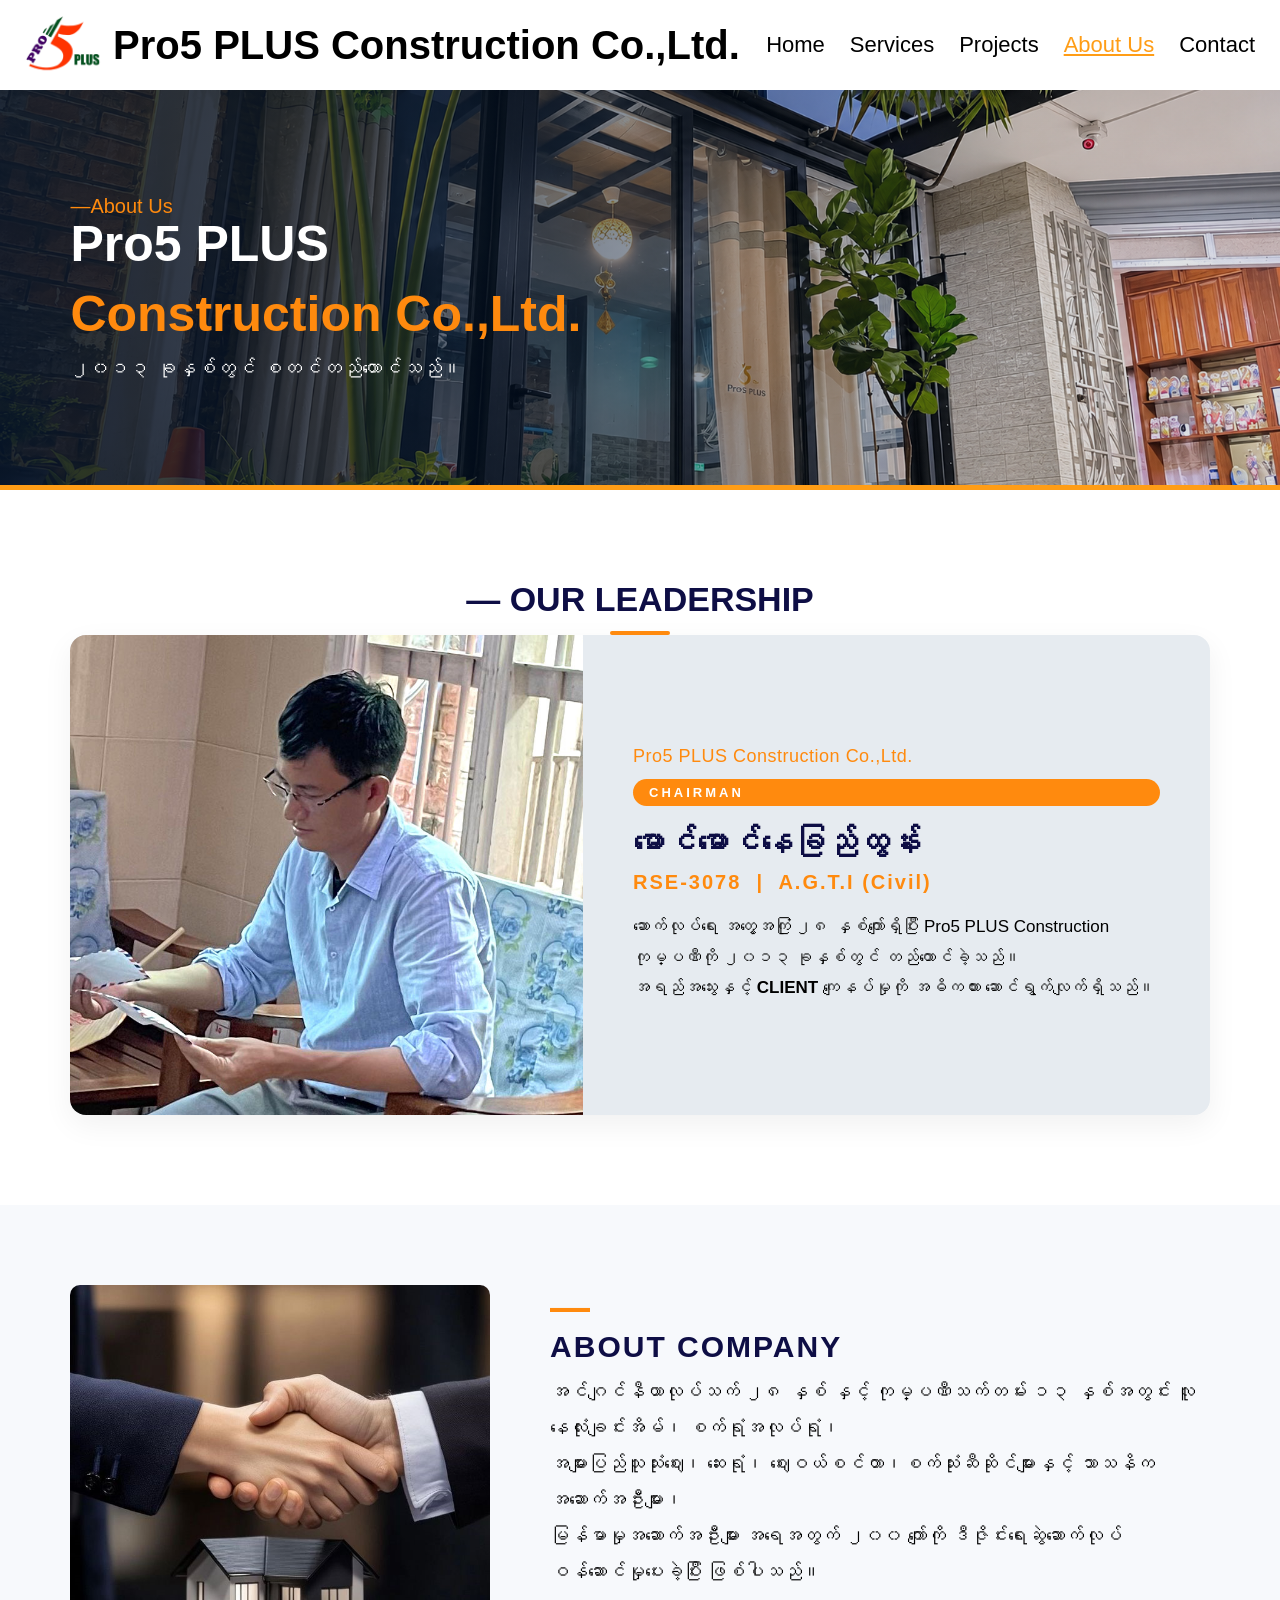
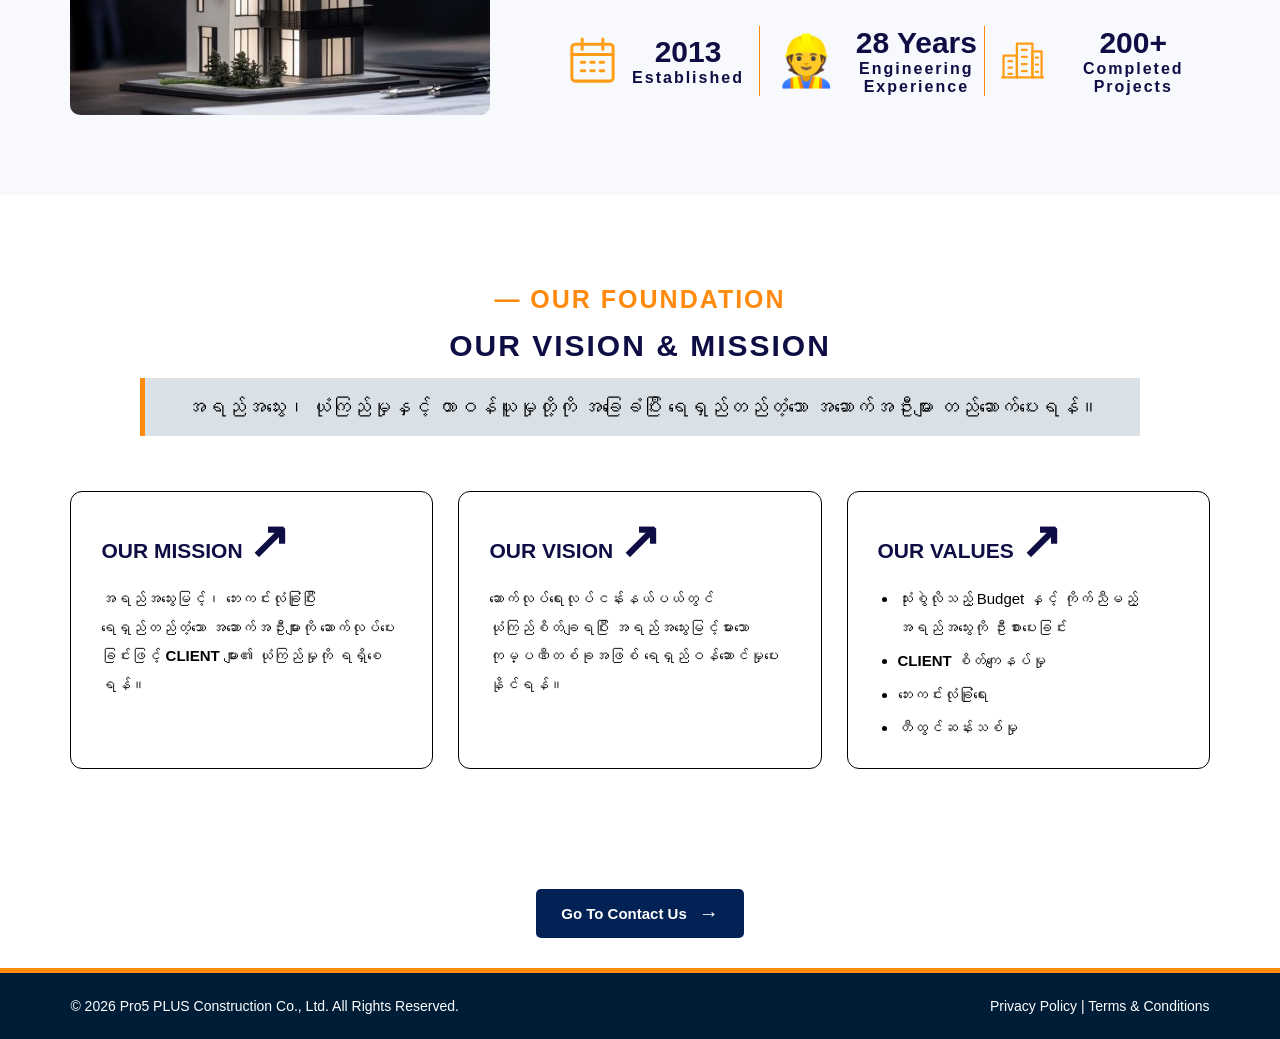
<file: aboutus.html>
<!DOCTYPE html>
<html lang="en">
<head>
    <meta charset="UTF-8">
    <meta name="viewport" content="width=device-width, initial-scale=1.0">
    <title>About Us | Pro5 PLUS</title>
    <link rel="stylesheet" href="style.css">
    <link rel="stylesheet" href="about.css">

    <script src="projects.js" defer></script>
</head>
<body>
    <!-- Navigation Bar -->
    <nav class="navbar">

        <div class="logo-container">
            <img src="images/cv.png" alt="Pro5 PLUS Logo">

            <h1>Pro5 PLUS Construction Co.,Ltd.</h1>
        </div>

        <input type="checkbox" id="menu">

        <label for="menu" class="menu-icon" aria-label="Toggle navigation">
            ☰
        </label>

        <div class="nav-links">
            <a href="index.html">Home</a>
            <a href="services.html">Services</a>
            <a href="projects.html">Projects</a>
            <a href="aboutus.html" class="active">About Us</a>
            <a href="contact.html">Contact</a>

        </div>

    </nav>

    <header class="about-hero">
        <div class="hero-shade"></div>
        <div class="hero-content">
            <a>&mdash;About Us</a>
            <h1>Pro5 PLUS</h1>
            <h2>Construction Co.,Ltd.</h2>
            <p>၂၀၁၃ ခုနှစ်တွင် စတင်တည်ထောင်သည်။</p>
        </div>
    </header>

<section class="owner-section">
    <div class="container">
        <h2 class="section-title">&mdash; OUR LEADERSHIP</h2>

        <div class="chairman-card">
            <div class="chairman-image">
                <img src="images/owner.jpg" alt="မောင်မောင်နေခြည်ထွန်း">
            </div>
            <div class="chairman-info">
                <p class="company-name">Pro5 PLUS Construction Co.,Ltd.</p>
                <span class="role-badge">CHAIRMAN</span>
                <h1>မောင်မောင်နေခြည်ထွန်း</h1>
                <p class="qualification">RSE-3078 &nbsp;|&nbsp; A.G.T.I (Civil)</p>
                <p class="bio">
                    ဆောက်လုပ်ရေး အတွေ့အကြုံ ၂၈ နှစ်ကျော်ရှိပြီး 
                    Pro5 PLUS Construction ကုမ္ပဏီကို ၂၀၁၃ ခုနှစ်တွင် တည်ထောင်ခဲ့သည်။ 
                    <br>အရည်အသွေးနှင့် <b>CLIENT</b> ကျေနပ်မှုကို အဓိကထား ဆောင်ရွက်လျက်ရှိသည်။
                </p>
            </div>
        </div>
    </div>
</section>

    <section class="company-section">
        <div class="company-content">
            <div class="company-logo">
                <img src="images/roof.jpg">
            </div>
            <div class="company-info">
                <h1>&mdash;</h1>
                <h2>ABOUT COMPANY</h2>
                <p>အင်ဂျင်နီယာလုပ်သက် ၂၈ နှစ် နှင့် ကုမ္ပဏီသက်တမ်း ၁၃ နှစ်အတွင်း လူနေလုံးချင်းအိမ်၊ စက်ရုံအလုပ်ရုံ၊<br> အများပြည်သူသုံးဈေး၊
                ဆေးရုံ၊ ဈေးဝယ်စင်တာ၊စက်သုံးဆီဆိုင်များနှင့် သာသနိကအဆောက်အဦးများ၊<br> မြန်မာမှုအဆောက်အဦးများ အရေအတွက် ၂၀၀ ကျော်ကို
                ဒီဇိုင်းရေးဆွဲဆောက်လုပ်ဝန်ဆောင်မှုပေးခဲ့ပြီး ဖြစ်ပါသည်။</p>
                <div class="company-icons">
                    <div class="company-icon">
                    <svg viewBox="0 0 64 64" width="55" height="55"
                    fill="none" stroke="#ff9d16" stroke-width="3.5"
                    stroke-linecap="round" stroke-linejoin="round">
                    <rect x="8" y="13" width="48" height="43" rx="4"/>
                    <path d="M8 25h48 M20 7v12 M44 7v12"/>
                    <path d="M19 34h4 M30 34h4 M41 34h4
                    M19 44h4 M30 44h4 M41 44h4"/>
                    </svg>

                    <div class="company-ico">
                        <h1>2013</h1>
                        <h2>Established</h2>
                    </div>
                    </div>

                    <div class="company-icon">
                        <span>&#128119;</span>
                    <div class="company-ico">
                        <h1>28 Years</h1>
                        <h2>Engineering Experience</h2>
                    </div>
                    </div>

                    <div class="company-icon">
                    <svg viewBox="0 0 64 64" width="55" height="55"
                    fill="none" stroke="#ff9d16" stroke-width="3.2"
                    stroke-linecap="round" stroke-linejoin="round">

                    <!-- Buildings -->
                    <path d="M5 56V25h19v31"/>
                    <path d="M24 56V8h22v48"/>
                    <path d="M46 56V19h13v37"/>

                    <!-- Windows -->
                    <path d="M12 33h5 M12 42h5 M12 51h5"/>
                    <path d="M31 17h7 M31 27h7 M31 37h7 M31 47h7"/>
                    <path d="M51 28h3 M51 38h3 M51 48h3"/>

                    <!-- Ground -->
                    <path d="M3 56h58"/>
                    </svg>
                    <div class="company-ico">
                        <h1>200+</h1>
                        <h2>Completed Projects</h2>
                    </div>
                    </div>

                </div>
            </div>
        </div>
    </section>
    

<section class="mission-section">
    <div class="mission-heading">
        <span>&mdash; OUR FOUNDATION</span>
        <h2>OUR VISION & MISSION </h2>
        <p>
            အရည်အသွေး၊ ယုံကြည်မှုနှင့် တာဝန်ယူမှုတို့ကို
            အခြေခံပြီး ရေရှည်တည်တံ့သော အဆောက်အဦးများ
            တည်ဆောက်ပေးရန်။
        </p>
    </div>

    <div class="mission-grid">
        <div class="mission-card">
            <h3>OUR MISSION <span>&#8599;</span></h3>
            <p>အရည်အသွေးမြင့်၊ ဘေးကင်းလုံခြုံပြီး<br> ရေရှည်တည်တံ့သော အဆောက်အဦးများကို ဆောက်လုပ်ပေးခြင်းဖြင့် <b>CLIENT</b> များ၏ ယုံကြည်မှုကို ရရှိစေရန်။
            </p>
        </div>

        <div class="mission-card">
            <h3>OUR VISION <span>&#8599;</span></h3>
            <p>ဆောက်လုပ်ရေးလုပ်ငန်းနယ်ပယ်တွင် <br>ယုံကြည်စိတ်ချရပြီး အရည်အသွေးမြင့်မားသော ကုမ္ပဏီတစ်ခုအဖြစ် ရေရှည်ဝန်ဆောင်မှုပေးနိုင်ရန်။
            </p>
        </div>

        <div class="mission-card">
            <h3>OUR VALUES <span>&#8599;</span></h3>
            <ul>
                <li>သုံးစွဲလိုသည့် Budget နှင့် ကိုက်ညီမည့် အရည်အသွေးကို ဦးစားပေးခြင်း</li>
                <li><b>CLIENT</b> စိတ်ကျေနပ်မှု</li>
                <li>ဘေးကင်းလုံခြုံရေး</li>
                <li>တီထွင်ဆန်းသစ်မှု</li>
            </ul>
        </div>
    </div>

</section>

<section class="next">
    <a href="contact.html">Go To Contact Us <span>&#8594;</span></a>
</section>



    <footer class="copy">
        <div class="footer-content">
            <p>
                © 2026 Pro5 PLUS Construction Co., Ltd.
                All Rights Reserved.
            </p>


            <div class="footer-social">
                <p>Privacy Policy | Terms & Conditions</p>
            </div>
        </div>
    </footer>
</body>
</html>
</file>
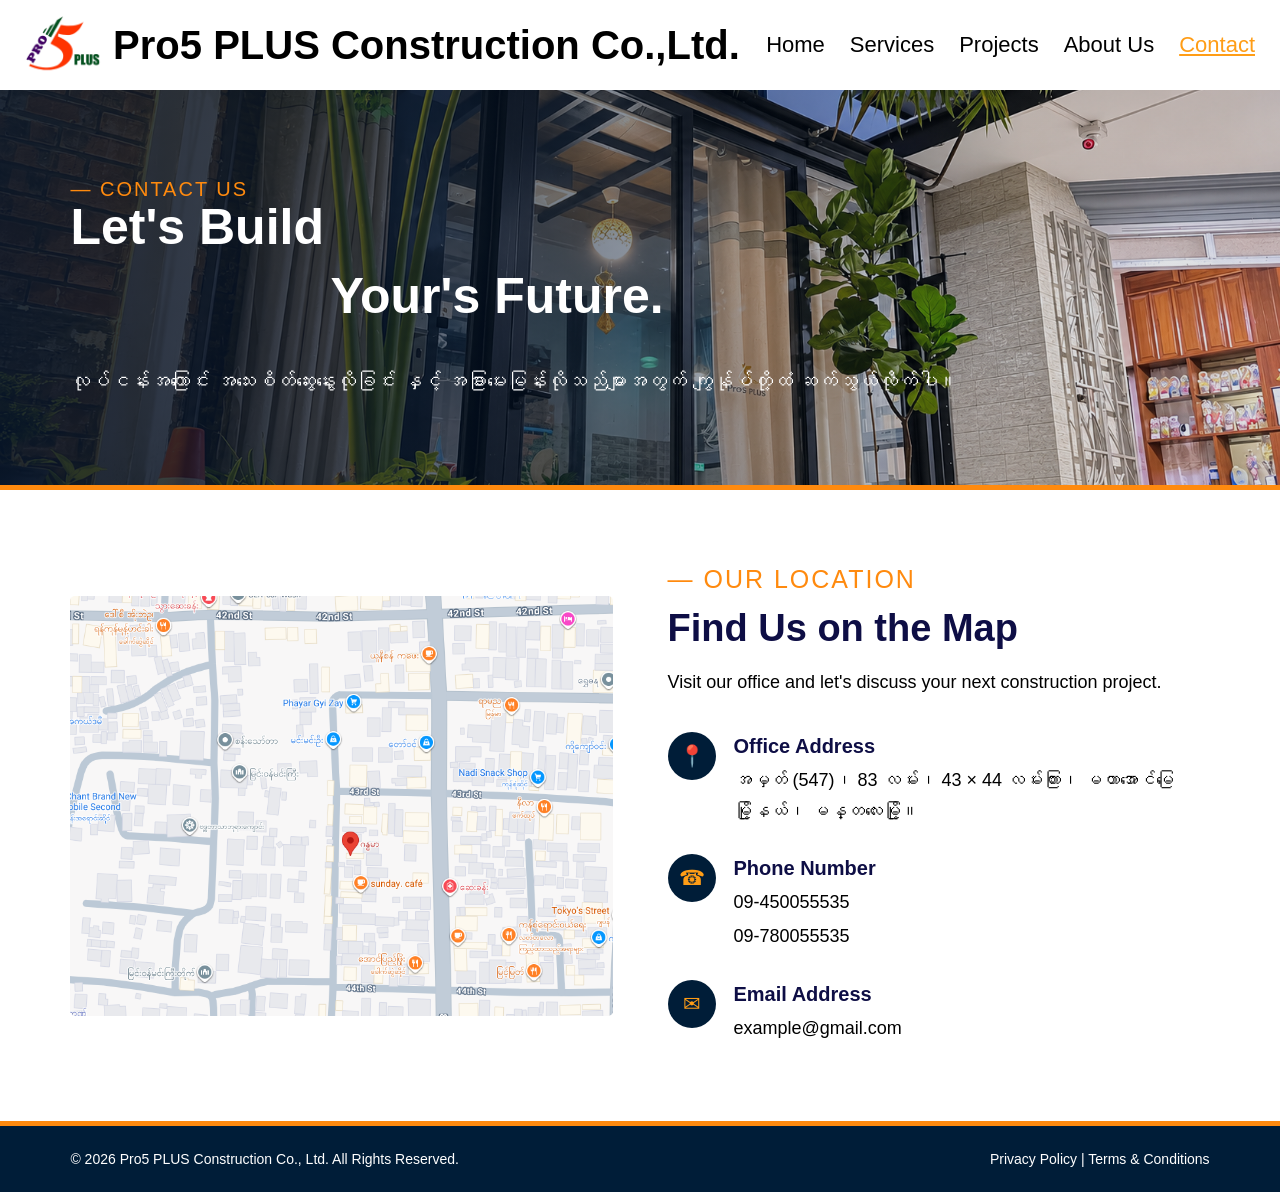
<file: contact.html>
<!DOCTYPE html>
<html lang="en">
<head>
    <meta charset="UTF-8">
    <meta name="viewport" content="width=device-width, initial-scale=1.0">
    <title>Contact Us | Pro5 PLUS</title>
    <link rel="stylesheet" href="style.css">
    <link rel="stylesheet" href="contact.css">

    <script src="projects.js" defer></script>
</head>
<body>


    <nav class="navbar">
        <div class="logo-container">
            <img src="images/cv.png" alt="Pro5 PLUS Logo">
                <h1>Pro5 PLUS Construction Co.,Ltd.</h1>
        </div>
        
        <input type="checkbox" id="menu">
            <label for="menu" class="menu-icon" aria-label="Toggle navigation">
                ☰
            </label>

        <div class="nav-links">
            <a href="index.html">Home</a>
            <a href="services.html">Services</a>
            <a href="projects.html">Projects</a>
            <a href="aboutus.html">About Us</a>
            <a href="contact.html" class="active">Contact</a>
        </div>
    </nav>

    <header class="contact-hero">
        <div class="hero-shade"></div>
        <div class="hero-content">
            <a>&mdash; CONTACT US</a>
            <h1>Let's Build</h1>
            <h2>Your's Future.</h2>
            <p>လုပ်ငန်းအကြောင်း အသေးစိတ်ဆွေးနွေးလိုခြင်း နှင့် အခြားမေးမြန်းလိုသည်များအတွက် ကျွန်ုပ်တို့ထံ ဆက်သွယ်လိုက်ပါ။
            </p>
        </div>
    </header>
    

<section class="location-map">

    <div class="map-logo">
        <img src="images/map2.png" alt="Pro5 PLUS Office Location">
    </div>

    <div class="map-content">
        <div class="map-info">
            <a>&mdash; OUR LOCATION</a>
            <h1>Find Us on the Map</h1>

            <p>
                Visit our office and let's discuss
                your next construction project.
            </p>
        </div>

        <div class="map-details">

            <div class="map-detail">
                <span>&#128205;</span>
                <div>
                    <h4>Office Address</h4>
                    <p>
                        အမှတ် (547)၊ 83 လမ်း၊
                        43 × 44 လမ်းကြား၊
                        မဟာအောင်မြေမြို့နယ်၊ မန္တလေးမြို့။
                    </p>
                </div>
            </div>

            <div class="map-detail">
                <span>&#9742;</span>
                <div>
                    <h4>Phone Number</h4>
                    <p>09-450055535</p>
                    <p>09-780055535</p>
                </div>
            </div>

            <div class="map-detail">
                <span>&#9993;</span>
                <div>
                    <h4>Email Address</h4>
                    <p>example@gmail.com</p>
                </div>
            </div>

        </div>
    </div>

</section>


    <footer class="copy">
        <div class="footer-content">
            <p>
                © 2026 Pro5 PLUS Construction Co., Ltd.
                All Rights Reserved.
            </p>


            <div class="footer-social">
                <p>Privacy Policy | Terms & Conditions</p>
            </div>
        </div>
    </footer>


</body>
</html>
</file>
<file: style.css>
:root {
    --basecolor: #ffffff;
    --textcolor: #000000;
    --primarycolor: #ffc06e;
    --secondarycolor: #8d8dff;
    --color1: #f9f6f3;
    --color2: #f3f7f9;
    --color3: #f6f3f9;
}

/* Reset */
* {
    margin: 0;
    padding: 0;
    box-sizing: border-box;
}

/* General Stylmes */
html {
    font-family: 'Poppins', sans-serif;
    color: var(--textcolor);
    scroll-behavior: smooth;
}

body {
    background-color: var(--basecolor);
    color: var(--textcolor);
    font-family: 'Poppins', sans-serif;
    min-height: 100vh;
}

h1,
h2,
h3 {
    font-family: 'Montserrat', sans-serif;
}

/* Navigation Bar */
.navbar {
    display: flex;
    justify-content: space-between;
    align-items: center;
    gap: 20px;
    width: 100%;
    padding: 15px 25px;
    position: relative;
    background-color: var(--basecolor);
    z-index: 1000;
}

/* Company Logo and Name */
.logo-container {
    display: flex;
    align-items: center;
    gap: 10px;
    flex-shrink: 1;
    min-width: 0;
}

.logo-container img {
    width: auto;
    height: 60px;
    object-fit: contain;
}

.logo-container h1 {
    font-size: 40px;
    font-weight: 700;
    line-height: 1.3;
}

/* Navigation Links */
.nav-links {
    display: flex;
    align-items: center;
    justify-content: flex-end;
    gap:25px;
    flex-shrink: 0;
}

.nav-links a {
    color: var(--textcolor);
    text-decoration: none;
    white-space: nowrap;
    font-size: 22px;
    transition: color 0.3s ease, text-decoration-color 0.3s ease;
}

/* Shared navigation hover/focus effect for every page */
.nav-links a:hover,
.nav-links a:focus-visible {
    color: #ff8a0e;
    text-decoration: underline;
    text-underline-offset: 6px;
}




/* Hide Checkbox and Menu Icon on Desktop */
#menu {
    display: none;
}

.menu-icon {
    display: none;
    font-size: 30px;
    line-height: 1;
    cursor: pointer;
    user-select: none;
}

.navbar {
    position: sticky;
    top: 0;
    z-index: 1000;
}

/* Tablet and Mobile */
@media (max-width: 900px) {

    .navbar {
        padding: 15px 20px;
        flex-wrap: wrap;
    }

    .logo-container {
        flex: 1 1 0;
    }

    .logo-container h1 {
        font-size: 22px;
    }

    .menu-icon {
        display: block;
        flex-shrink: 0;
    }

    /* Mobile Dropdown Menu */
    .nav-links {
        display: none;
        position: absolute;
        top: 100%;
        right: 15px;
        width: 200px;
        flex-direction: column;
        align-items: stretch;
        gap: 0;
        padding: 8px 0;
        background-color: var(--basecolor);
        border-radius: 10px;
        box-shadow: 0 4px 12px rgba(0, 0, 0, 0.15);
        z-index: 1001;
    }

    /* Show the dropdown when the hamburger checkbox is checked.
       This also works on pages that do not load script.js. */
    #menu:checked ~ .nav-links {
        display: flex;
    }

    .nav-links a {
        display: block;
        width: 100%;
        padding: 12px 18px;
    }

    

    .navbar {
    position: sticky;
    top: 0;
    z-index: 1000;
}
}

/* Small Mobile Screens */
@media (max-width: 600px) {

    .navbar {
        padding: 12px 15px;
        gap: 10px;
    }

    .logo-container {
        gap: 8px;
    }

    .logo-container img {
        height: 40px;
    }

    .logo-container h1 {
        font-size: 16px;
    }

    .menu-icon {
        font-size: 27px;
    }

    .navbar {
    position: sticky;
    top: 0;
    z-index: 1000;
}

.nav-links {
        width: 160px;
        right: 10px;
    }

    .nav-links a {
        padding: 7px 12px;
        font-size: 17px;
        line-height: 1.5;
    }

    
}
</file>
<file: about.css>
/* Hover */
.nav-links a:hover{
    color: #ff9d16;
}

/* Active Page */
.nav-links a.active{
    color: #ff9d16;
    text-decoration: underline;
}

.about-hero{
    position: relative;
    min-height: 400px;
    display: flex;
    align-items: center;
    overflow: hidden;
    color: white; 
    background: #0c355c url('images/office.png') center 45% / cover no-repeat; 
    border-bottom: 5px solid #ff9d16;
}

.hero-shade { position: absolute; 
    inset: 0; 
    background:linear-gradient(
        90deg,
        rgba(3, 19, 43, 0.88) 0%,
        rgba(3, 19, 43, 0.68) 30%,
        rgba(3, 19, 43, 0.12) 80%
        ); 
}

.hero-content { 
    position: relative; 
    width: 100%; 
    padding: 44px 5.5%; 
}

.hero-content h1{ 
    margin: 0 0 14px; 
    font-size: 50px; 
    line-height: 1.05; 
}

.hero-content a{
    color: #ff8a0e ;
    font-size: 20px;
}

.hero-content h2{
    font-size:50px;
    margin: 0 0 14px;
    color: #ff8a0e
}

.hero-content p{
    font-size: 20px;
}

/* OWNER PROFILE */
.owner-section {
    padding: 90px 5.5%;
    background: #fff;
}

.section-title {
    text-align: center;
    font-size: 36px;
    color: #0e0e45;
    margin-bottom: 50px;
    position: relative;
}

.section-title::after {
    content: "";
    display: block;
    width: 60px;
    height: 4px;
    background: #ff8a0e;
    margin: 12px auto 0;
    border-radius: 2px;
}

/* Chairman Card */
.chairman-card {
    display: grid;
    grid-template-columns: 0.9fr 1.1fr;
    gap: 0;
    max-width: 1200px;
    margin: 0 auto;
    align-items: stretch;
    background: #e6ebf0;
    border-radius: 16px;
    overflow: hidden;
    box-shadow: 0 10px 30px rgba(0, 0, 0, 0.06);
    transition: all 0.4s ease;
}

.chairman-card:hover {
    transform: translateY(-10px);
    box-shadow: 0 20px 45px rgba(0, 0, 0, 0.12);
}

/* Image */
.chairman-image {
    overflow: hidden;
    position: relative;
}

.chairman-image img {
    width: 100%;
    height: 480px;
    object-fit: cover;
    display: block;
    transition: transform 0.5s ease;
}

.chairman-card:hover .chairman-image img {
    transform: scale(1.05);
}

/* Gradient Overlay */
.chairman-image::after {
    content: "";
    position: absolute;
    inset: 0;
    background: linear-gradient(
        to top,
        rgba(14, 14, 69, 0.25) 0%,
        transparent 50%
    );
    opacity: 0;
    transition: opacity 0.4s ease;
}

.chairman-card:hover .chairman-image::after {
    opacity: 1;
}

/* Info */
.chairman-info {
    padding: 45px 50px;
    display: flex;
    flex-direction: column;
    justify-content: center;
    transition: background 0.4s ease;
}

.company-name {
    color: #ff8a0e;
    font-size: 18px;
    font-weight: 400;
    margin: 0 0 12px;
    letter-spacing: 0.5px;
}

.chairman-info h1 {
    font-size: 32px;
    color: #0e0e45;
    margin: 0 0 10px;
}

.qualification {
    font-size: 20px;
    color: #ff8a0e;
    font-weight: 600;
    margin-bottom: 18px;
    letter-spacing: 2px;
}

.bio {
    font-size: 17px;
    line-height: 1.8;

    margin: 0;
}
.chairman-card:hover .chairman-info {
    background: #fff;
}

/* Badge */
.role-badge {
    display: inline-block;
    background: #ff8a0e;
    color: #fff;
    font-size: 13px;
    font-weight: 600;
    letter-spacing: 3px;
    padding: 6px 16px;
    border-radius: 15px;
    margin-bottom: 18px;
    transition: transform 0.3s ease, background 0.3s ease;
}

.chairman-card:hover .role-badge {
    transform: translateX(6px);
    background: #e67a00;
}


/* ABOUT COMPANY */
.company-section {
    padding: 80px 5.5%;
    background: #f7f9fc;
}

.company-content {
    display: grid;
    grid-template-columns: 0.7fr 1.1fr;

    gap: 60px;
    max-width: 1600px;
    margin: 0 auto;
}

.company-logo {
    height: 430px;
    overflow: hidden;
    border-radius: 10px;
    position: relative;
}

.company-logo img {
    width: 100%;
    height: 100%;
    object-fit: cover;
}

.company-info h1 {
    color: #ff8a0e;
    font-size: 40px;
}
.company-info h2{
    font-size: 30px;
    color: rgb(14, 14, 69);
    letter-spacing: 2px;
    margin-bottom: 10px;
}
.company-info p {
    font-size: 19px;
    line-height: 1.9;
    margin-bottom: 35px;
}

/* COMPANY STATISTICS */
.company-icons {
    display: grid;
    grid-template-columns: repeat(3, 1.5fr);
    gap: 15px;
}

.company-icon {
    display: flex;
    align-items: center;
    justify-content: center;
    gap: 12px;

    border-right: 1px solid #ff8a0e;

    text-align: center;
    font-size: 20px;
}

.company-icon:last-child {
    border-right: none;
}


.company-icon span{
    font-size: 50px;
}
.company-ico h1 {
    font-size: 30px;
    color: rgb(14, 14, 69);
    margin: 0 ;
}

.company-ico h2 {
    font-size: 16px;
    color: rgb(14, 14, 69);
    margin: 0;
}



/* Mission Section */
.mission-section {
    padding: 90px 5.5%;
    background: #fff;
}

/* HEADING */

.mission-heading {
    text-align: center;
    max-width: 1000px;
    margin: 0 auto 55px;
}

.mission-heading span {
    color: #ff8a0e;
    font-size: 25px;
    font-weight: bold;
    letter-spacing: 2px;
}

.mission-heading h2 {
    color: rgb(14, 14, 69);
    font-size: 30px;
    margin: 15px 0;
    letter-spacing: 2px;
}

.mission-heading p {
    font-size: 20px;
    border-left: #ff8a0e 5px solid;
    background-color: rgb(3, 46, 87,0.15);
    padding: 10px 15px;
    line-height: 1.9;
}

/* THREE COLUMN */

.mission-grid {
    max-width: 1200px;
    margin: auto;

    display: grid;
    grid-template-columns: repeat(3, 1fr);
    gap: 25px;
}

/* CARD */

.mission-card {
    position: relative;
    padding: 20px 30px;

    background: transparent;
    border: 1px solid #000000;
    border-radius: 12px;

    min-height: 220px;
    overflow: hidden;

    transition: all 0.35s ease;
}

.mission-card span{
    font-size: 50px;
}

/* TEXT */
.mission-card h3 {
    color: rgb(14, 14, 69);
    font-size: 21px;
    margin-bottom: 15px;

    transition: color 0.35s ease;
}

.mission-card p,
.mission-card li {
    font-size: 15px;
    line-height: 1.9;

    transition: color 0.35s ease;
}

.mission-card ul {
    padding-left: 20px;
    margin: 0;
}

.mission-card li {
    margin-bottom: 5px;
}

/* HOVER EFFECT */

.mission-card:hover {
    background: #001d38;
    border-color: #001d38;
    transform: perspective(800px) rotateY(5deg);
    box-shadow: 0 15px 35px rgba(14,14,69,0.15);
}

.mission-card:hover h3 {
    color: #ff9d16;
}

.mission-card:hover p,
.mission-card:hover li {
    color: #fff;
}

.mission-card:hover {
    color: rgba(255,255,255,0.15);
}

.mission-card:hover .mission-icon {
    background: #ff8a0e;
    color: #fff;
}


/* Why Choose Us */
.why-choose {
    padding: 85px 5.5%;
    background: #f7f9fc;
}

.why-header {
    text-align: center;
    margin-bottom: 20px;
}

.why-subtitle {
    display: inline-block;
    color: #ff8a0e;;
    font-size: 30px;
    letter-spacing: 2px;
    margin-bottom: 12px;
}

.section-title {
    font-size: 34px;
    color: #0e0e45;
    margin: 0;
}

.why-grid {
    display: grid;
    grid-template-columns: repeat(4, 1fr);
    gap: 10px;
    max-width: 1400px;
    margin: 0 auto;
}

.why-item {
    position: relative;
    background: #fff;
    padding: 20px 20px;
    border-radius: 8px;
    text-align: left;
    border: 1px solid #000000;
    transition: background 0.3s ease,
                border-color 0.3s ease;
}

.why-number {
    display: block;
    font-size: 42px;
    font-weight: 800;
    color: #e9edf3;
    margin-bottom: 25px;
    transition: color 0.3s ease;
}

.why-item h3 {
    font-size: 19px;
    color: #0e0e45;
    margin-bottom: 15px;
    transition: color 0.3s ease;
}

.why-item p {
    font-size: 15px;
    line-height: 1.9;
    margin: 0;
    transition: color 0.3s ease;
}

/* Hover Effect */
.why-item:hover {
    background: #001d38;
    border-color:#001d38;
        transform: perspective(800px) rotateY(5deg);
    box-shadow: 0 15px 35px rgba(14,14,69,0.15);
}

.why-item:hover .why-number {
    color: #ff8a0e;
}

.why-item:hover h3 {
    color: #fff;
}

.why-item:hover p {
    color: #ffffff;
} 

.next {
    display: flex;
    justify-content: center;
    padding: 30px 0;
}


.next a {
    display: inline-flex;
    align-items: center;
    gap: 12px;
    padding: 13px 25px;
    background: #022154;
    color: #fff;
    text-decoration: none;
    font-size: 15px;
    font-weight: 600;
    border-radius: 5px;
    transition: 0.3s ease;
}

.next a span {
    font-size: 20px;
    transition: 0.3s ease;
}

.next a:hover {
    background: #063ebf;
    color: #fff;
}

.next a:hover span {
    transform: translateX(5px);
}

.copy {
    background: #001d38;
    border-top: 5px solid #ff8a0e;
    color: #ffffff;
    padding: 25px 5.5%;
}

.footer-content {
    display: flex;
    justify-content: space-between;
    align-items: center;
    flex-wrap: wrap;
    gap: 20px;
}

.footer-content p {
    font-size: 14px;
    color: #ffffff;
    margin: 0;
}


.footer-social {
    display: flex;
    gap: 12px;
}


@media(max-width: 900px) {

    /* HERO */
    .about-hero {
        min-height: 350px;
        background-position: center;
    }

    .hero-content h1,
    .hero-content h2 {
        font-size: 40px;
    }

    .hero-content p {
        font-size: 17px;
    }

    /* OWNER */
    .owner-section {
        padding: 65px 5%;
    }

    .chairman-card {
        grid-template-columns: 0.85fr 1.15fr;
    }

    .chairman-image img {
        height: 420px;
    }

    .chairman-info {
        padding: 30px 25px;
    }

    .chairman-info h1 {
        font-size: 25px;
    }

    .qualification {
        font-size: 16px;
        letter-spacing: 1px;
    }

    .bio {
        font-size: 15px;
    }

    /* ABOUT COMPANY */
    .company-section {
        padding: 65px 5%;
    }

    .company-content {
        grid-template-columns: 0.8fr 1.2fr;
        gap: 30px;
        align-items: center;
    }

    .company-logo {
        height: 350px;
    }

    .company-info h2 {
        font-size: 25px;
    }

    .company-info p {
        font-size: 15px;
    }

    .company-icons {
        grid-template-columns: repeat(3, 1fr);
        gap: 5px;
    }

    .company-icon {
        flex-direction: column;
        gap: 8px;
        padding: 10px 3px;
    }

    .company-icon svg {
        width: 40px;
        height: 40px;
    }

    .company-icon span {
        font-size: 38px;
    }

    .company-ico h1 {
        font-size: 21px;
    }

    .company-ico h2 {
        font-size: 12px;
    }

    /* MISSION */
    .mission-section {
        padding: 65px 5%;
    }

    .mission-grid {
        grid-template-columns: repeat(2, 1fr);
        gap: 18px;
    }

    .mission-card {
        padding: 22px;
    }

    .mission-card:last-child {
        grid-column: 1 / -1;
    }

    /* WHY CHOOSE US */
    .why-choose {
        padding: 65px 5%;
    }

    .why-grid {
        grid-template-columns: repeat(2, 1fr);
        gap: 15px;
    }

    .why-item {
        padding: 22px;
    }

    /* FOOTER */
    .footer-content {
        gap: 15px;
    }
}

@media (max-width: 600px) {

    /* HERO */
    .about-hero {
        min-height: 280px;
        background-position: 65% center;
    }

    .hero-content {
        padding: 30px 6%;
    }

    .hero-content a{
        font-size: 16px;
    }
    
    .hero-content h1 {
        font-size: 20px;
        margin: 0;
    }

    .hero-content h2 {
        font-size: 20px;
    }

    .hero-content p {
        font-size: 12px;
    }

    /* OWNER */
    .owner-section {
        padding: 50px 5%;
    }

    .owner-section h2{
        font-size: 20px;
        letter-spacing: 2px;
    }

    .chairman-card {
        display: flex;
        flex-direction: column;
        grid-template-columns: 1fr;
        gap: 0;
        border-radius: 12px;
        overflow: hidden;
    }

    /* OWNER IMAGE */
    .chairman-image {
        width: 100%;
        padding: 25px 20px 15px;
        display: flex;
        justify-content: center;
        background: #fff;
        box-sizing: border-box;
    }

    .chairman-image img {
        width: 190px;
        height: 220px;
        object-fit: cover;
        object-position: center 25%;
        border-radius: 10px;
    }

    /* OWNER INFO */
    .chairman-info {
        width: 100%;
        padding: 15px 22px 28px;
        text-align: center;
        box-sizing: border-box;
    }

    .chairman-info h1 {
        font-size: 20px;
        line-height: 1.4;
        margin-bottom: 8px;
    }

    .qualification {
        font-size: 13px;
        line-height: 1.8;
        margin-bottom: 15px;
    }

    .bio {
        text-align: left;
        font-size: 13px;
        line-height: 1.9;
    }

    /* COMPANY */
.company-section {
    padding: 45px 5%;
}

.company-content {
    display: flex;
    flex-direction: column;
    gap: 25px;
}

/* TEXT FIRST */
.company-info {
    order: 1;
    width: 100%;
}

.company-info h2 {
    font-size: 20px;
}

.company-info p {
    font-size: 11.8px;
    line-height: 1.9;
}

/* IMAGE BELOW TEXT */
.company-logo {
    order: 2;
    width: 100%;
    height: 230px;
    overflow: hidden;
}

.company-logo img {
    width: 100%;
    height: 100%;
    object-fit: cover;
}

/* COMPANY ICONS */
.company-icons {
    grid-template-columns: repeat(3, 1fr);
    gap: 3px;
}

.company-icon {
    flex-direction: column;
    gap: 7px;
    padding: 10px 3px;
}

.company-icon svg {
    width: 35px;
    height: 35px;
}

.company-icon span {
    font-size: 40px;
}

.company-ico h1 {
    font-size: 17px;
}

.company-ico h2 {
    font-size: 12px;
}

    /* MISSION */
.mission-section {
    padding: 45px 5%;
    background: #fff;
}

/* HEADING */
.mission-heading {
    text-align: center;
    max-width: 1000px;
    margin: 0 auto 30px;
}

.mission-heading span {
    color: #ff8a0e;
    font-size: 16px;
    font-weight: bold;
    letter-spacing: 2px;
}

.mission-heading h2 {
    color: rgb(14, 14, 69);
    font-size: 20px;
    margin: 15px 0;
    letter-spacing: 2px;
}

.mission-heading p {
    font-size: 9px;
    border-left: #ff8a0e 5px solid;
    background-color: rgb(3, 46, 87,0.15);
    padding: 10px 15px;
    line-height: 1.9;
}

/* HORIZONTAL SCROLL */
.mission-grid {
    max-width: 1200px;
    margin: auto;

    display: flex;
    flex-direction: row;
    gap: 15px;

    overflow-x: auto;
    overflow-y: hidden;

    scroll-snap-type: x mandatory;
    scroll-behavior: smooth;
    -webkit-overflow-scrolling: touch;

    padding: 5px 2px 12px;
}

/* HIDE SCROLLBAR */
.mission-grid::-webkit-scrollbar {
    display: none;
}

.mission-grid {
    scrollbar-width: none;
}

/* CARD */
.mission-card,
.mission-card:last-child {
    position: relative;

    flex: 0 0 85%;
    min-width: 0;
    min-height: 220px;

    padding: 20px 30px;

    background: transparent;
    border: 1px solid #000000;
    border-radius: 12px;

    overflow: hidden;
    box-sizing: border-box;

    scroll-snap-align: start;

    transition: all 0.35s ease;
}

/* ICON */
.mission-card span {
    font-size: 35px;
}

/* TEXT */
.mission-card h3 {
    color: rgb(14, 14, 69);
    font-size: 16px;
    margin-bottom: 15px;

    transition: color 0.35s ease;
}

.mission-card p,
.mission-card li {
    font-size: 12px;
    line-height: 1.9;

    transition: color 0.35s ease;
}

.mission-card ul {
    padding-left: 20px;
    margin: 0;
}

.mission-card li {
    margin-bottom: 5px;
}

/* HOVER EFFECT */
.mission-card:hover {
    background: #001d38;
    border-color: #001d38;
    transform: perspective(800px) rotateY(5deg);
    box-shadow: 0 15px 35px rgba(14,14,69,0.15);
}

.mission-card:hover h3 {
    color: #ff9d16;
}

.mission-card:hover p,
.mission-card:hover li {
    color: #fff;
}

.mission-card:hover {
    color: rgba(255,255,255,0.15);
}

.mission-card:hover .mission-icon {
    background: #ff8a0e;
    color: #fff;
}


    /* BUTTON */
.next a{
    font-size: 15px;
    padding: 5px 10px;
}

    /* FOOTER */
    .footer-content {
        flex-direction: column;
        text-align: center;
    }

    .footer-content p {
        font-size: 12px;
        line-height: 1.8;
    }

    .footer-social {
        justify-content: center;
    }

}
</file>
<file: contact.css>
.nav-links a:hover {
    color: #ff9d16;
}

.nav-links a.active {
    color: #ff9d16;
    text-decoration: underline;
}

.contact-hero {
    position: relative;
    min-height: 400px;
    display: flex;
    align-items: center;
    overflow: hidden;
    color: white;
    background: #0c355c url('images/office.png')
                center 45% / cover no-repeat;
    border-bottom: 5px solid #ff8a0e;
}

.hero-shade {
    position: absolute;
    inset: 0;
    background: linear-gradient(
        90deg,
        rgba(3, 19, 43, 0.88) 0%,
        rgba(3, 19, 43, 0.68) 30%,
        rgba(3, 19, 43, 0.12) 80%
    );
}

.hero-content {
    position: relative;
    width: 100%;
    padding: 44px 5.5%;
    box-sizing: border-box;
}

.hero-content a {
    color: #ff8a0e;
    font-size: 20px;
    letter-spacing: 2px;
}

.hero-content h1 {
    margin: 0 0 14px;
    font-size: 50px;
    line-height: 1.05;
}

.hero-content h2 {
    font-size: 50px;
    margin: 0 260px 40px;
}

.hero-content p {
    max-width: 950px;
    font-size: 20px;
    line-height: 1.6;
}


.location-map {
    display: grid;
    grid-template-columns:
        minmax(0, 1fr)
        minmax(0, 1fr);
    align-items: center;
    gap: 55px;
    width: 100%;
    padding: 75px 5.5%;
    box-sizing: border-box;
    background: #ffffff;
}

.location-map .map-logo {
    width: 100%;
    height: 420px;
    min-width: 0;
    overflow: hidden;
    border-radius: 5px;
}

.location-map .map-logo img {
    display: block;
    width: 100%;
    height: 100%;
    object-fit: cover;
}


.map-content {
    width: 100%;
    min-width: 0;
}

.map-info {
    margin: 0 0 35px;
}

.map-info a {
    display: inline-block;
    color: #ff8a0e;
    font-size: 25px;
    letter-spacing: 2px;
}

.map-info h1 {
    color: #0e0e45;
    font-size: 38px;
    line-height: 1.2;
    margin: 12px 0 15px;
}

.map-info p {
    font-size: 18px;
    line-height: 1.7;
    margin: 0;
}

.map-details {
    display: flex;
    flex-direction: column;
    gap: 25px;
}

.map-detail {
    display: flex;
    align-items: flex-start;
    gap: 18px;
}

.map-detail span {
    flex-shrink: 0;
    width: 48px;
    height: 48px;
    display: flex;
    justify-content: center;
    align-items: center;
    background: #001d38;
    color: #ff9d16;
    border-radius: 50%;
    font-size: 21px;
}

.map-detail-text {
    min-width: 0;
}

.map-detail h4 {
    margin: 3px 0 7px;
    font-size: 20px;
    color: #0e0e45;
}

.map-detail p {
    margin: 3px 0;
    font-size: 18px;
    line-height: 1.7;
    overflow-wrap: anywhere;
}


.copy {
    background: #001d38;
    border-top: 5px solid #ff8a0e;
    color: #ffffff;
    padding: 25px 5.5%;
    box-sizing: border-box;
}

.footer-content {
    display: flex;
    justify-content: space-between;
    align-items: center;
    flex-wrap: wrap;
    gap: 20px;
}

.footer-content p {
    font-size: 14px;
    color: #ffffff;
    margin: 0;
}

.footer-social {
    display: flex;
    gap: 12px;
}



@media (max-width: 900px) {

    /* HERO */

    .contact-hero {
        min-height: 350px;
    }

    .hero-content {
        padding: 40px 5%;
    }

    .hero-content h2 {
        margin: 0 0 30px;
        font-size: 40px;
    }

    .hero-content p {
        font-size: 17px;
    }


    /* MAP SECTION */

    .location-map {
        grid-template-columns: 1fr 1fr;

        gap: 25px;

        padding: 50px 5%;
    }

    .location-map .map-logo {
        height: 350px;
    }

    .location-map .map-info {
        margin: 0 0 25px;
    }

    .location-map .map-info a {
        font-size: 16px;
    }

    .location-map .map-info h1 {
        font-size: 30px;
    }

    .location-map .map-info p {
        font-size: 15px;
    }

    .location-map .map-details {
        gap: 20px;
    }

    .location-map .map-detail {
        gap: 12px;
    }

    .location-map .map-detail span {
        width: 40px;
        height: 40px;

        font-size: 18px;
    }

    .location-map .map-detail h4 {
        font-size: 16px;
    }

    .location-map .map-detail p {
        font-size: 14px;
    }


    /* FOOTER */

    .copy {
        padding: 22px 5%;
    }

}

@media (max-width: 600px) {

    .contact-hero {
        min-height: 300px;
        background-position: center;
    }

    .hero-content {
        padding: 30px 5%;
        box-sizing: border-box;
    }

    .hero-content a {
        font-size: 15px;
        letter-spacing: 1.5px;
    }

    .hero-content h1 {
        font-size: 30px;
        line-height: 1.2;
        margin: 12px 0 5px;
    }

    .hero-content h2 {
        font-size: 27px;
        line-height: 1.2;
        margin: 0 0 15px;
    }

    .hero-content p {
        font-size: 9px;
        line-height: 1.7;
        margin: 0;
        max-width: 100%;
    }

    .location-map {
        display: flex;
        flex-direction: column;
        align-items: stretch;
        width: 100%;
        gap: 25px;
        padding: 35px 5%;
        box-sizing: border-box;
    }

    .map-content {
        order: 1;
        width: 100%;
        min-width: 0;
    }

    .map-info {
        margin: 0 0 25px;
    }

    .map-info a {
        display: inline-block;
        font-size: 15px;
        letter-spacing: 1.5px;
    }

    .map-info h1 {
        font-size: 25px;
        line-height: 1.3;
        margin: 10px 0;
    }

    .map-info p {
        font-size: 14px;
        line-height: 1.7;
        margin: 0;
    }

    .map-details {
        display: flex;
        flex-direction: column;
        gap: 22px;
    }

    .map-detail {
        display: flex;
        align-items: flex-start;
        gap: 13px;
    }

    .map-detail span {
        flex-shrink: 0;
        width: 40px;
        height: 40px;
        display: flex;
        align-items: center;
        justify-content: center;
        background: #001d38;
        color: #ff9d16;
        border-radius: 50%;
        font-size: 18px;
    }

    .map-detail-text {
        min-width: 0;
    }

    .map-detail h4 {
        font-size: 15px;
        margin: 3px 0 6px;
    }

    .map-detail p {
        font-size: 12px;
        line-height: 1.7;
        margin: 3px 0;
        overflow-wrap: anywhere;
    }

    .map-logo {
        order: 2;
        width: 100%;
        height: 250px;
        min-width: 0;
        overflow: hidden;
        border-radius: 5px;
    }

    .map-logo img {
        display: block;
        width: 100%;
        height: 100%;
        object-fit: cover;
    }

    .copy {
        padding: 22px 6%;
    }

    .footer-content {
        display: flex;
        flex-direction: column;

        align-items: center;
        justify-content: center;

        text-align: center;

        gap: 15px;
    }

    .footer-content p {
        font-size: 12px;
        line-height: 1.6;
        margin: 0;
    }

    .footer-social {
        justify-content: center;
    }

}
</file>
